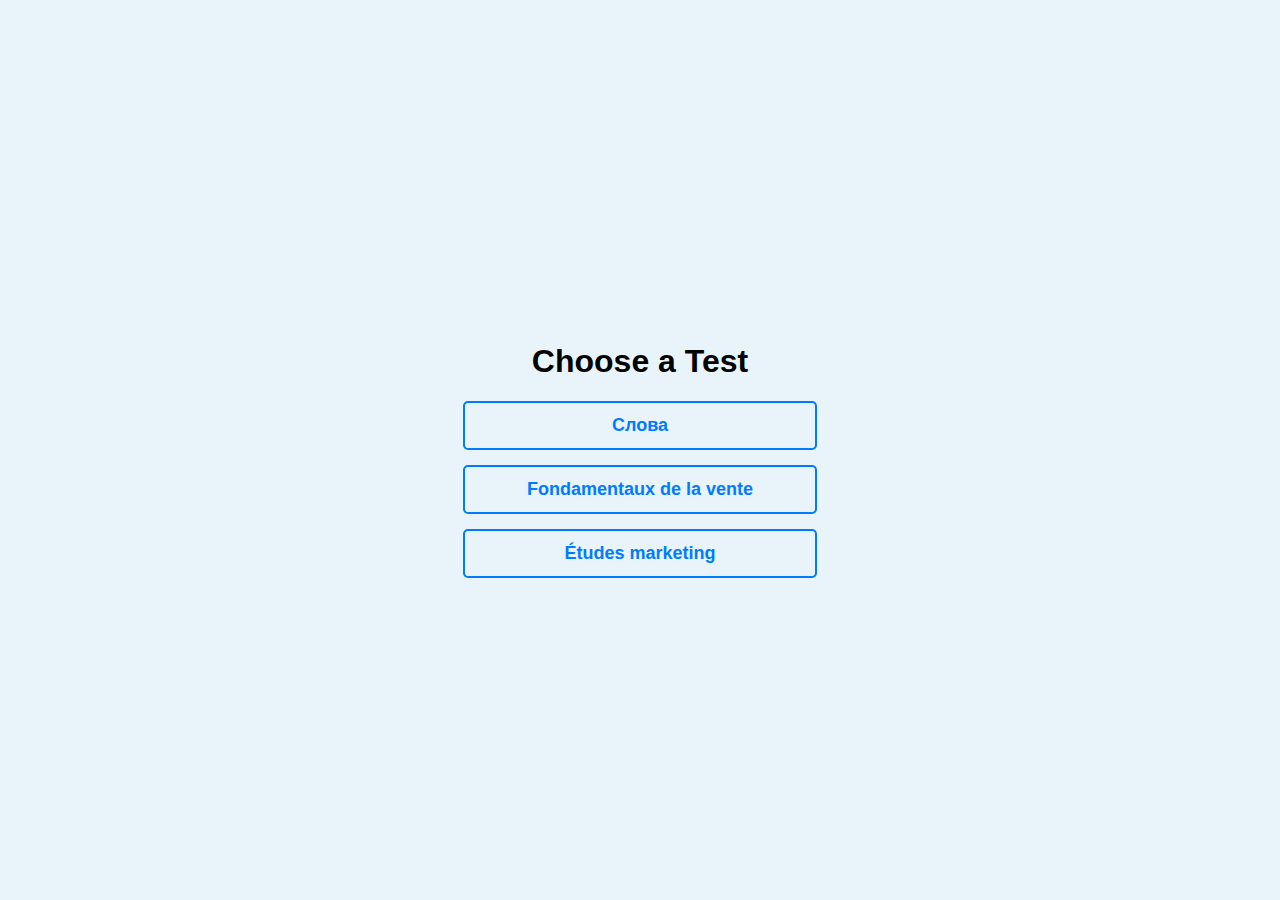
<file: index.html>
<!DOCTYPE html>
<html lang="en">
<head>
    <meta charset="UTF-8">
    <meta name="viewport" content="width=device-width, initial-scale=1.0">
    <title>Translation Test</title>
    <link rel="stylesheet" href="styles.css">
</head>
<body>
    <div class="container">
        <h1>Choose a Test</h1>
        <div id="test-selector" class="test-selector">
            <a href="words.html" id="words-button">Слова</a>
            <a href="fondamentaux.html" id="fondamentaux-button">Fondamentaux de la vente</a>
            <a href="etudes.html" id="etudes-button">Études marketing</a>
        </div>
    </div>
</body>
</html>
</file>
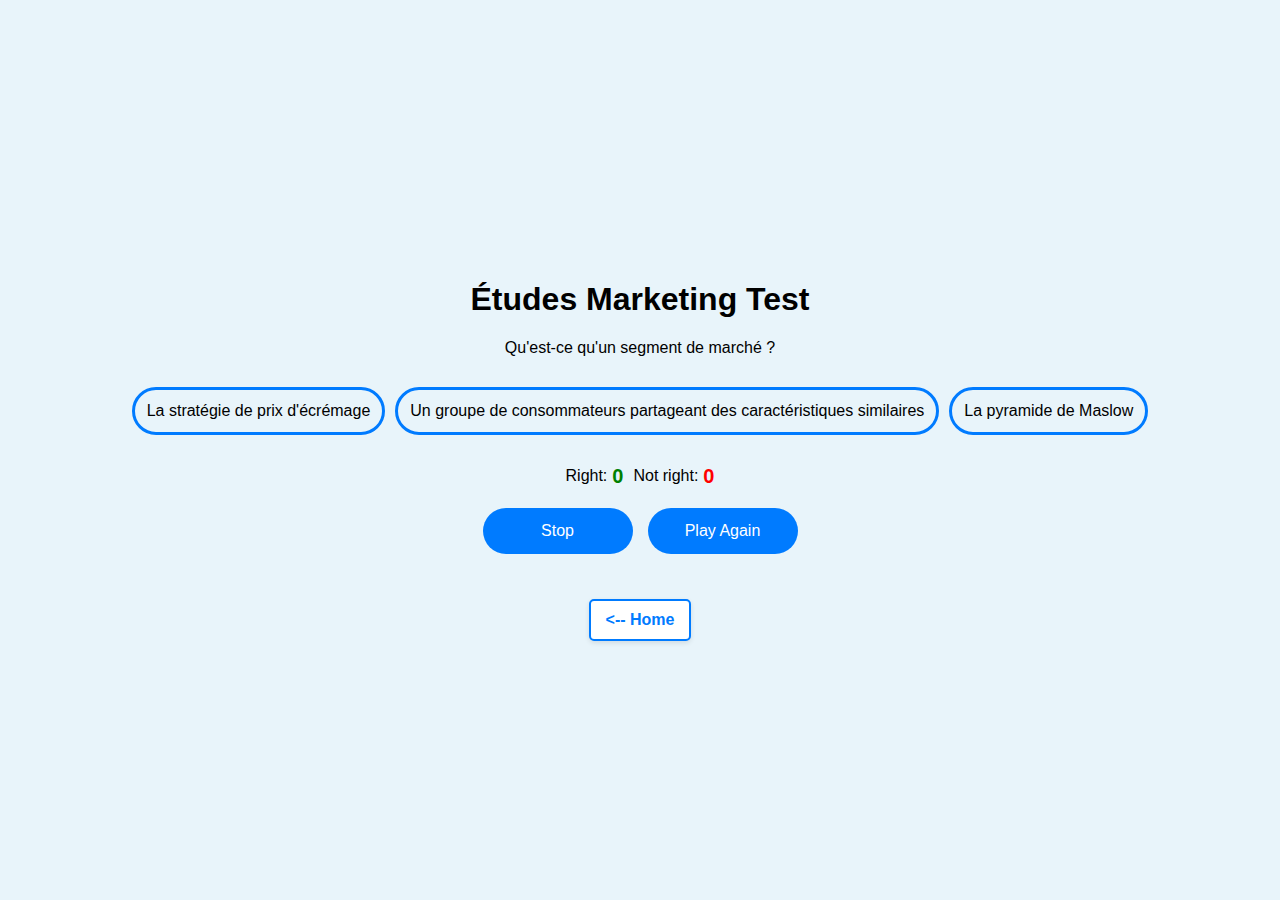
<file: etudes.html>
<!DOCTYPE html>
<html lang="en">
<head>
    <meta charset="UTF-8">
    <meta name="viewport" content="width=device-width, initial-scale=1.0">
    <title>Études Marketing Test</title>
    <link rel="stylesheet" href="styles.css">
</head>
<body>
    <div class="container">
        <h1>Études Marketing Test</h1>
        <div id="question"></div>
        <div id="options-container" class="options-container"></div>
        <div class="container-footer">
            <div>Right: <span id="right" class="right">0</span></div>
            <div>Not right: <span id="not-right" class="not-right">0</span></div>
        </div>
        <div class="buttons">
            <button id="stop-button">Stop</button>
            <button id="play-again-button">Play Again</button>
        </div>
        <a href="index.html" class="back-button"><-- Home</a>
    </div>
    <script src="./js/etudes.js"></script>
</body>
</html>
</file>
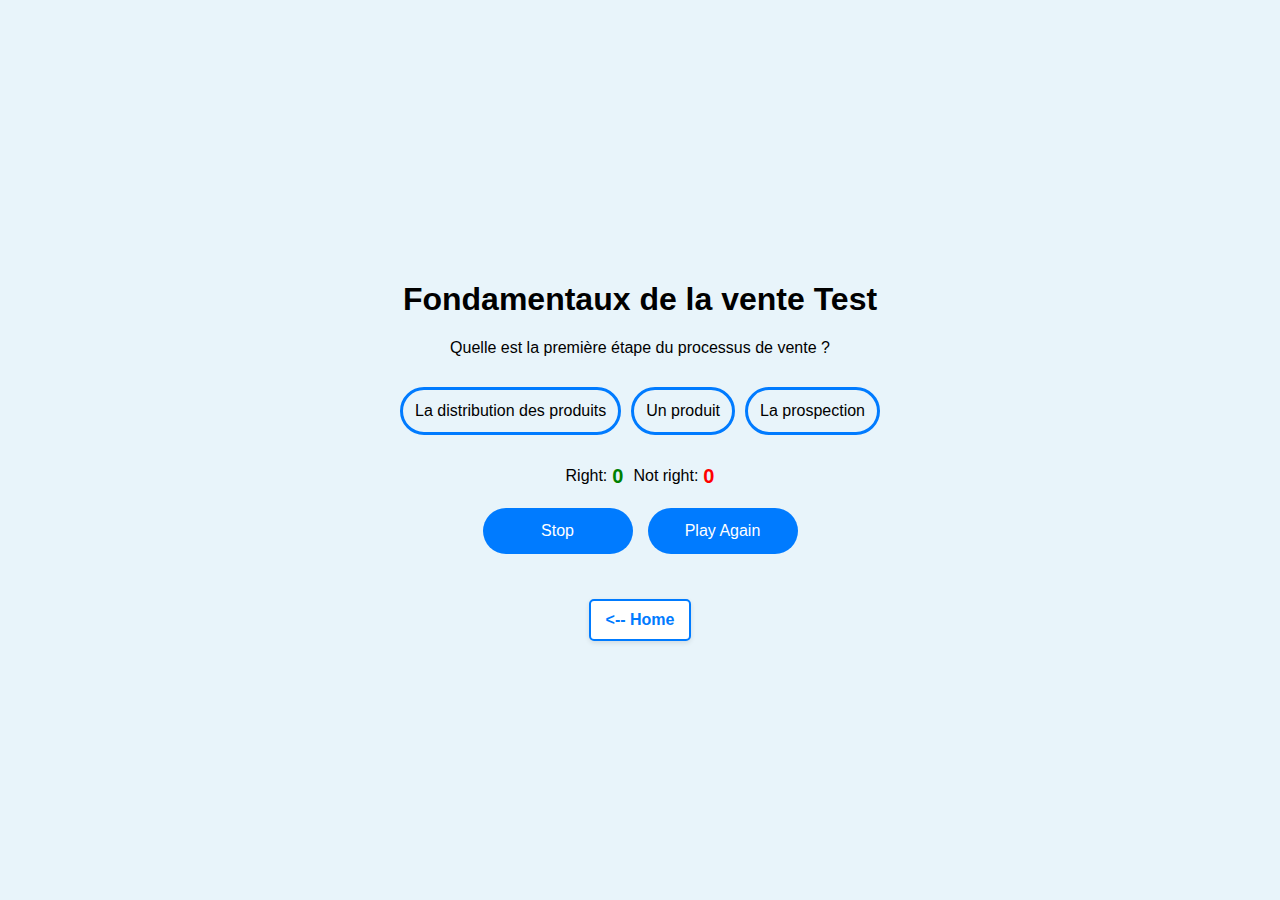
<file: fondamentaux.html>
<!DOCTYPE html>
<html lang="en">
<head>
    <meta charset="UTF-8">
    <meta name="viewport" content="width=device-width, initial-scale=1.0">
    <title>Fondamentaux de la vente Test</title>
    <link rel="stylesheet" href="styles.css">
</head>
<body>
    <div class="container">
        <h1>Fondamentaux de la vente Test</h1>
        <div id="question"></div>
        <div id="options-container" class="options-container"></div>
        <div class="container-footer">
            <div>Right: <span id="right" class="right">0</span></div>
            <div>Not right: <span id="not-right" class="not-right">0</span></div>
        </div>
        <div class="buttons">
            <button id="stop-button">Stop</button>
            <button id="play-again-button">Play Again</button>
        </div>
        <a href="index.html" class="back-button"><-- Home</a>
    </div>
    <script src="./js/fondamentaux.js"></script>
</body>
</html>
</file>
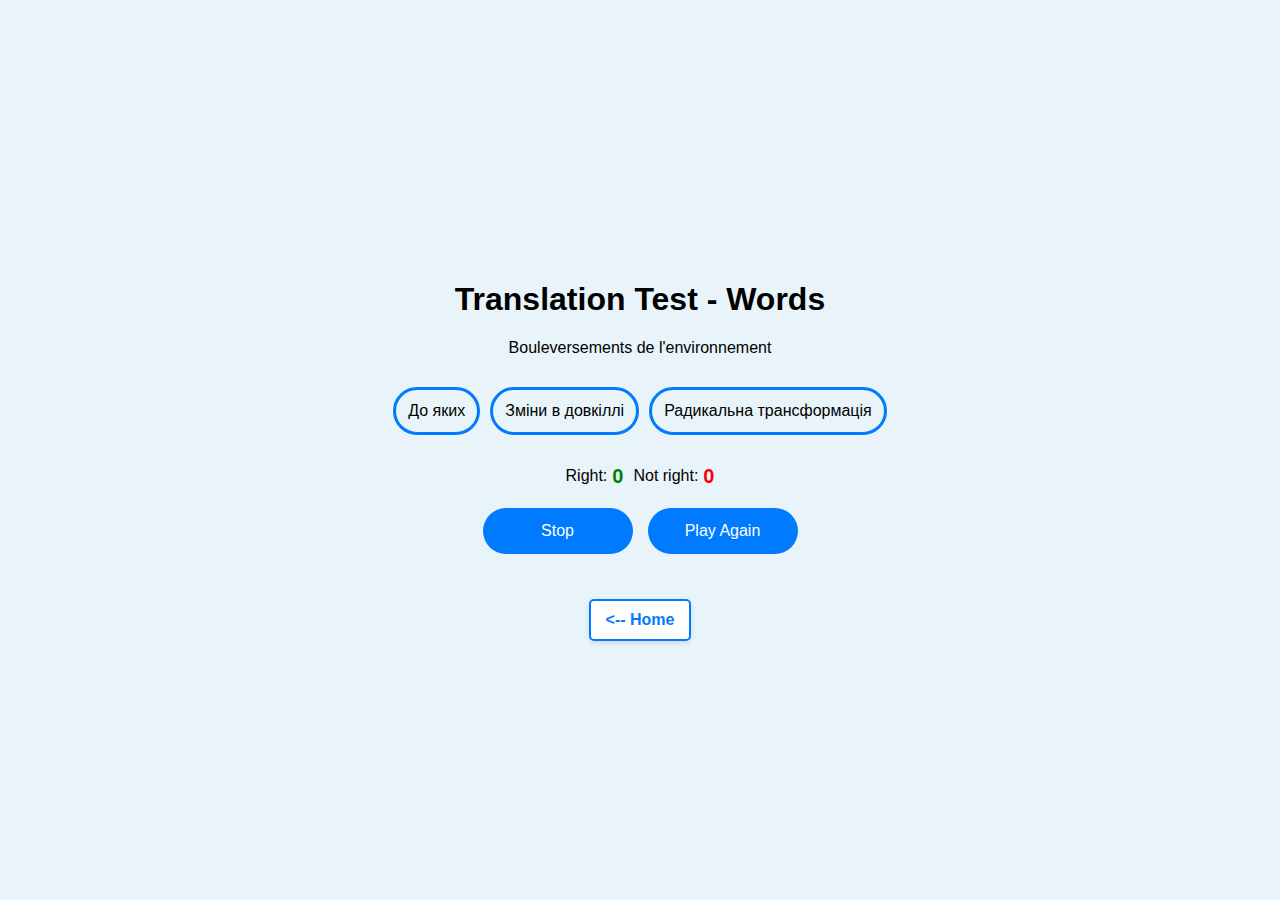
<file: words.html>
<!DOCTYPE html>
<html lang="en">
<head>
    <meta charset="UTF-8">
    <meta name="viewport" content="width=device-width, initial-scale=1.0">
    <title>Translation Test - Words</title>
    <link rel="stylesheet" href="styles.css">
</head>
<body>
    <div class="container">
        <h1>Translation Test - Words</h1>
        <div id="question"></div>
        <div id="options-container" class="options-container"></div>
        <div class="container-footer">
            <div>Right: <span id="right" class="right">0</span></div>
            <div>Not right: <span id="not-right" class="not-right">0</span></div>
        </div>
        <div class="buttons">
            <button id="stop-button">Stop</button>
            <button id="play-again-button">Play Again</button>
        </div>
        <a href="index.html" class="back-button"><-- Home</a>
    </div>
    <script src="./js/words.js"></script>
</body>
</html>
</file>
<file: styles.css>
body {
    font-family: Arial, sans-serif;
    display: flex;
    justify-content: center;
    align-items: center;
    height: 100vh;
    margin: 0;
    background-color: #e8f4fa;
}

#test-container {
    text-align: center;
    background-color: #fff;
    padding: 30px;
    border-radius: 10px;
    box-shadow: 0 0 15px rgba(0, 0, 0, 0.1);
    border: 2px solid #007BFF;
    transition: transform 0.3s ease;
}

#test-container:hover {
    transform: scale(1.02);
}

button {
    margin-top: 20px;
    padding: 12px 25px;
    font-size: 16px;
    cursor: pointer;
    border-radius: 50px;
    width: 150px;
    background-color: #007BFF;
    color: white;
    border: 2px solid transparent;
    transition: background-color 0.3s, border-color 0.3s;
}

button:hover {
    background-color: #0056b3;
    border-color: #0056b3;
}

.back-button {
    text-decoration: none;
    color: #007BFF;
    background-color: #fff;
    padding: 10px 15px;
    border-radius: 5px;
    border: 2px solid #007BFF;
    font-weight: bold;
    transition: background-color 0.3s ease, color 0.3s ease;
    box-shadow: 0 2px 5px rgba(0, 0, 0, 0.1);
}

.back-button:hover {
    background-color: #007BFF;
    color: white;
}

.buttons {
    display: flex;
    justify-content: space-evenly;
    gap: 15px;
    margin-bottom: 45px;
}

.link {
    margin: 15px;
}

.options-container {
    display: flex;
    justify-content: center;
    margin-top: 20px;
    gap: 10px;
}

.container {
    display: flex;
    flex-direction: column;
    align-items: center;
    justify-content: center;
    height: 100vh;
}

.container-footer {
    display: flex;
    justify-content: space-evenly;
    gap: 10px;
    margin-top: 20px;

    div {
        display: flex;
        gap: 5px;
        align-items: center;
    }
}

.test-selector {
    display: flex;
    flex-direction: column;
    gap: 15px;
    align-items: center;

    a {
        border: 2px solid #007BFF; /* Blue border */
        padding: 12px 30px; /* More padding for a button-like appearance */
        width: 100%;
        display: flex;
        justify-content: center;
        text-decoration: none;
        font-size: 18px;
        color: #007BFF; /* Blue text */
        font-weight: 700;
        border-radius: 5px; /* Rounded corners */

        transition: background-color 0.3s ease, color 0.3s ease; /* Smooth transition for hover effects */
    }

    a:hover {
        background-color: #007BFF; /* Blue background on hover */
        color: white; /* White text on hover */
    }
}

.option {
    display: block;
    margin: 10px 0;
    padding: 12px;
    border: 3px solid #007BFF; /* Blue border */
    border-radius: 50px;
    cursor: pointer;
    transition: background-color 0.3s, transform 0.3s; /* Animation for hover effect */

    &:hover {
        background-color: #e0f7fa; /* Light blue background on hover */
        transform: translateY(-2px); /* Slight lift effect on hover */
    }
}

.option.correct {
    background-color: #d4edda;
    border-color: #c3e6cb;
}

.option.incorrect {
    background-color: #f8d7da;
    border-color: #f5c6cb;
}

.right,
.not-right {
    font-size: 20px;
    font-weight: bold;
    display: block;
}

.right {
    color: green;
}

.not-right {
    color: red;
}

@media (max-width: 480px) {
    h1 {
        font-size: 18px;
    }

    .container {
        margin: 10px;
    }

    .options-container {
        display: block;

        .option {
            padding: 12px 25px 12px 25px;
        }
    }

    .test-selector {
        display: flex;
        flex-direction: column;
        gap: 15px;
        align-items: stretch;

        a {
            font-size: 16px;
            width: auto;
            gap: 15px;
        }
    }

    .buttons {
        display: flex;
        width: 100%;

        button {
            width: 100%;
        }
    }
}
</file>
